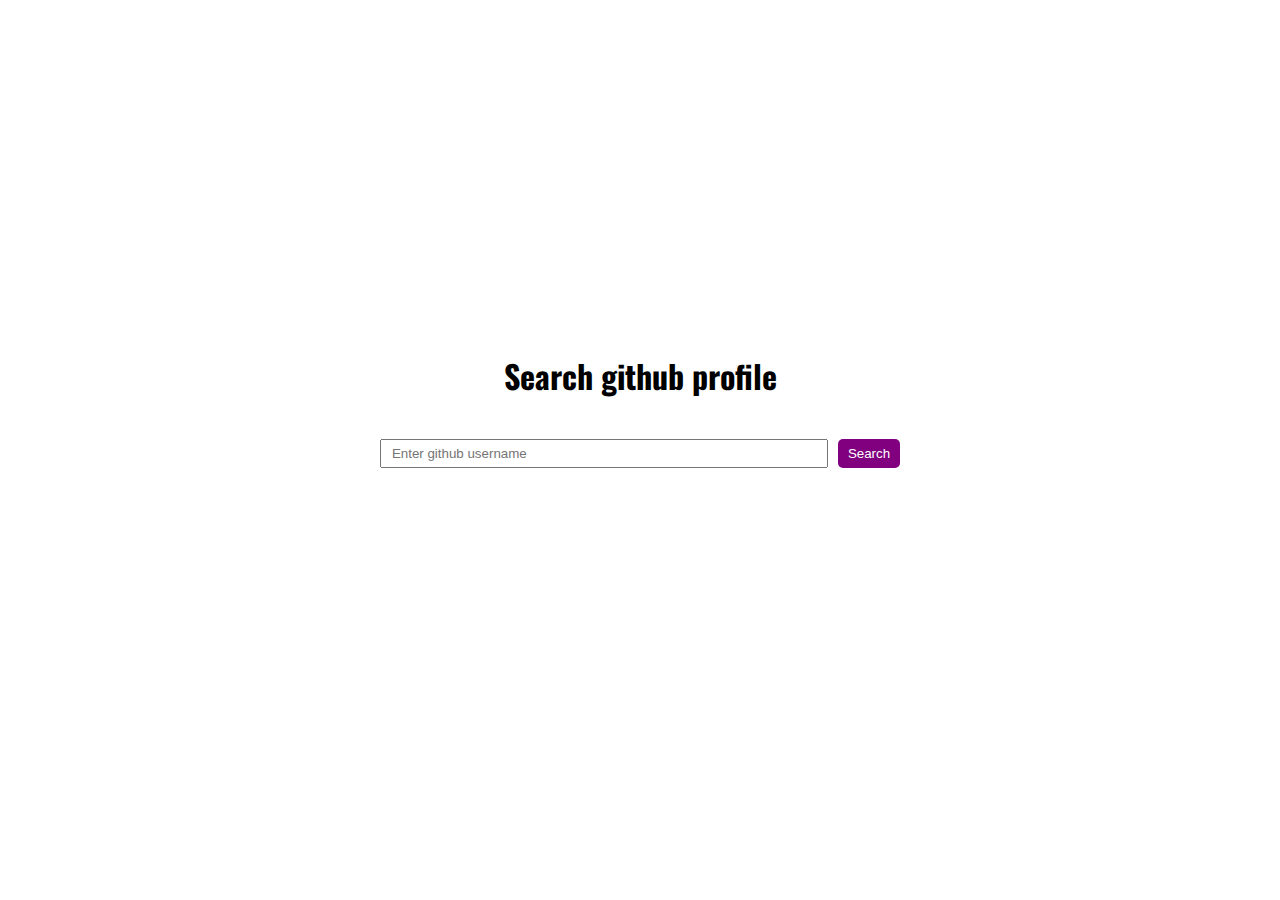
<file: Project-2-Search github profile/index.html>
<!DOCTYPE html>
<html lang="en">

<head>
    <meta charset="UTF-8">
    <meta name="viewport" content="width=device-width, initial-scale=1.0">
    <title>Search github profile</title>
    <link rel="stylesheet" href="style.css">
</head>

<body>
    <div class="container">
        <h1>Search github profile</h1>
        <div class="search">
            <input id="searchInput" type="text" placeholder="Enter github username">
            <button class="button" id="searchBtn">Search</button>
        </div>
        <div id="profileContainer"></div>
        <div id="loading"></div>
    </div>
    <script src="./script.js"></script>
</body>

</html>
</file>
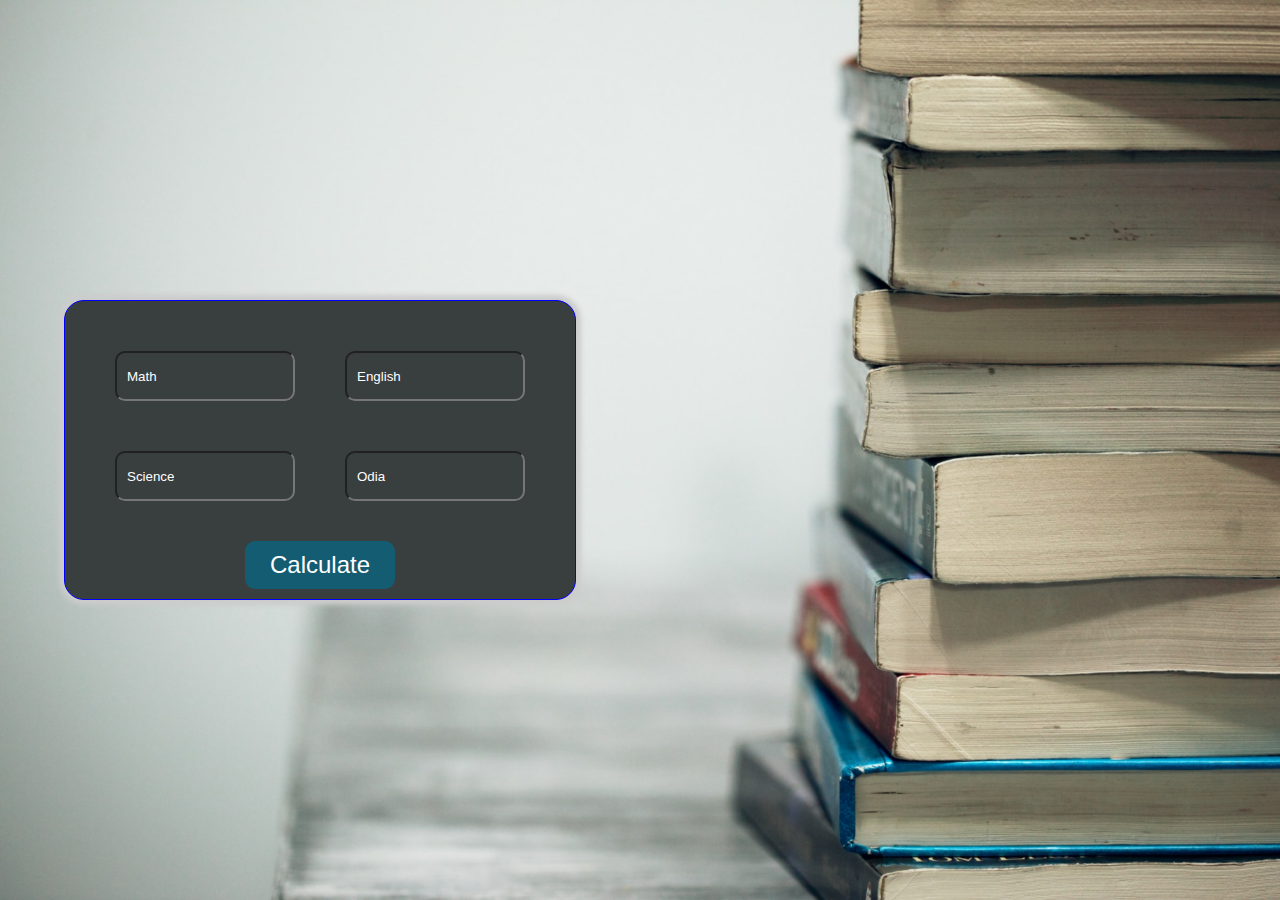
<file: Project-3-mark-percentage-calculator/index.html>
<!DOCTYPE html>
<html lang="en">
<head>
    <meta charset="UTF-8">
    <meta name="viewport" content="width=device-width, initial-scale=1.0">
    <title>Mark calculator</title>
    <link rel="stylesheet" href="style.css">
</head>
<body>
    
    <div class="background">
        <div class="container">
            <div class="box">
                <div class="form-inputs" id="calculateForm">
                    <input type="number" placeholder="Math" name="math" required>
                    <input type="number" placeholder="English" name="english" required>
                    <input type="number" placeholder="Science" name="science" required>
                    <input type="number" placeholder="Odia" name="odia" required>
                    <button id="submitBtn" class="primary-btn" type="submit">Calculate</button>
                </div>
            </div>
        </div>
    </div>

    <script src="script.js"></script>
</body>
</html>
</file>
<file: Project-2-Search github profile/style.css>
@import url("https://fonts.googleapis.com/css2?family=Oswald:wght@200;300;400;500;600;700&family=Roboto:wght@100&display=swap");

* {
  margin: 0;
  padding: 0;
  box-sizing: border-box;
}
html,
body {
  font-family: "Oswald", sans-serif;
  font-size: 62.5%;
}
body {
  font-size: 1.6rem;
}
.container {
  height: 100vh;
  display: flex;
  flex-direction: column;
  justify-content: center;
  align-items: center;
  gap: 4rem;
}
.search{
  display: flex;
  justify-content: center;
  width: 50%;
}
.search input{
  padding: 0.5rem 1rem;
  width: 70%;
}
.search input:focus-visible{
  outline: 1px solid purple;
}
.button{
  background-color: purple;
  color: white;
  padding: 0.5rem 1rem;
  border: none;
  margin-left: 10px;
  border-radius: 5px;
}
.button:hover{
  background-color: rgb(63, 2, 63);
}

/* for card */

.profile-box{
  min-width: 30vw;
  padding: 4rem 2rem;
  box-shadow: 0 0 1rem rgba(0, 0, 0, 0.1);
  transition: 0.2s ease-in-out;
}
.profile-box:hover{
  transform:scale(1.02);
  transition: 0.2s ease-in-out;
}
.top-section{
  display: flex;
  justify-content: space-between;
}
.top-section button{
  align-self: center;
}
.left{
  display: flex;
  gap: 1rem;
}
.left h1{
  font-size: 2.5rem;
}
.left h3{
  font-size: 1.5rem;
}
.avatar{
  height: 10rem;
  width: 10rem;
}
.avatar img{
  height: 100%;
  width: 100%;
  border-radius: 50%;
}
.about{
  padding: 5px 8px;
}
.status{
  padding: 5px 8px;
  display: flex;
  justify-content: space-between;
}
@media (max-width: 420px) {
  .profile-box{
    margin: 15px;
  }
  .container h1{
    margin: 5px;
  }
}
/* @media (max-width: 900px) {
  .profile-box{
    margin: 10px;
  }
} */
</file>
<file: Project-3-mark-percentage-calculator/style.css>
:root {
  --primary: #393e3e;
  --secondary: #145c72;
  --secondary-light: #00a0d1;
}
* {
  margin: 0;
  padding: 0;
  box-sizing: border-box;
}
html {
  font-size: 62.5%;
}
body {
  font-size: 1.6rem;
}
.background {
  background-image: url(background.png);
  background-repeat: no-repeat;
  height: 100vh;
  background-size: cover;
}
.container {
  width: 50%;
  height: 100vh;
  display: flex;
  flex-direction: column;
  justify-content: center;
  align-items: center;
}
.box {
  background: var(--primary);
  height: 30rem;
  width: 80%;
  border-radius: 2rem;
  border: 1px solid blue;
  box-shadow: 0 0 5px 5px #ccc;
}
.form-inputs{
    display: grid;
    grid-template-columns: repeat(2, 1fr);
    gap: 5rem;
    padding: 5rem;
}
input{
    height: 5rem;
    width: 100%;
    padding: 0 1rem;
    background: transparent;
    color: white;
    border-radius: 1rem;
}
input::placeholder{
    color: white;
}
input:focus-visible{
    border: 1px solid var(--secondary);
    outline: 1px solid var(--secondary);
}
.form-inputs button{
    grid-column: 1/3;
}
.primary-btn{
    font-size: 2.4rem;
    width: 15rem;
    padding: 1rem 2rem;
    background-color: var(--secondary);
    color: white;
    border: none;
    border-radius: 1rem;
    place-self: center;
    margin-top: -1rem;
}
.primary-btn:hover{
    opacity: 0.8;
    cursor: pointer;
}
.primary-btn::active{
    opacity: 1;
    background-color: var(--secondary-light);
}
</file>
